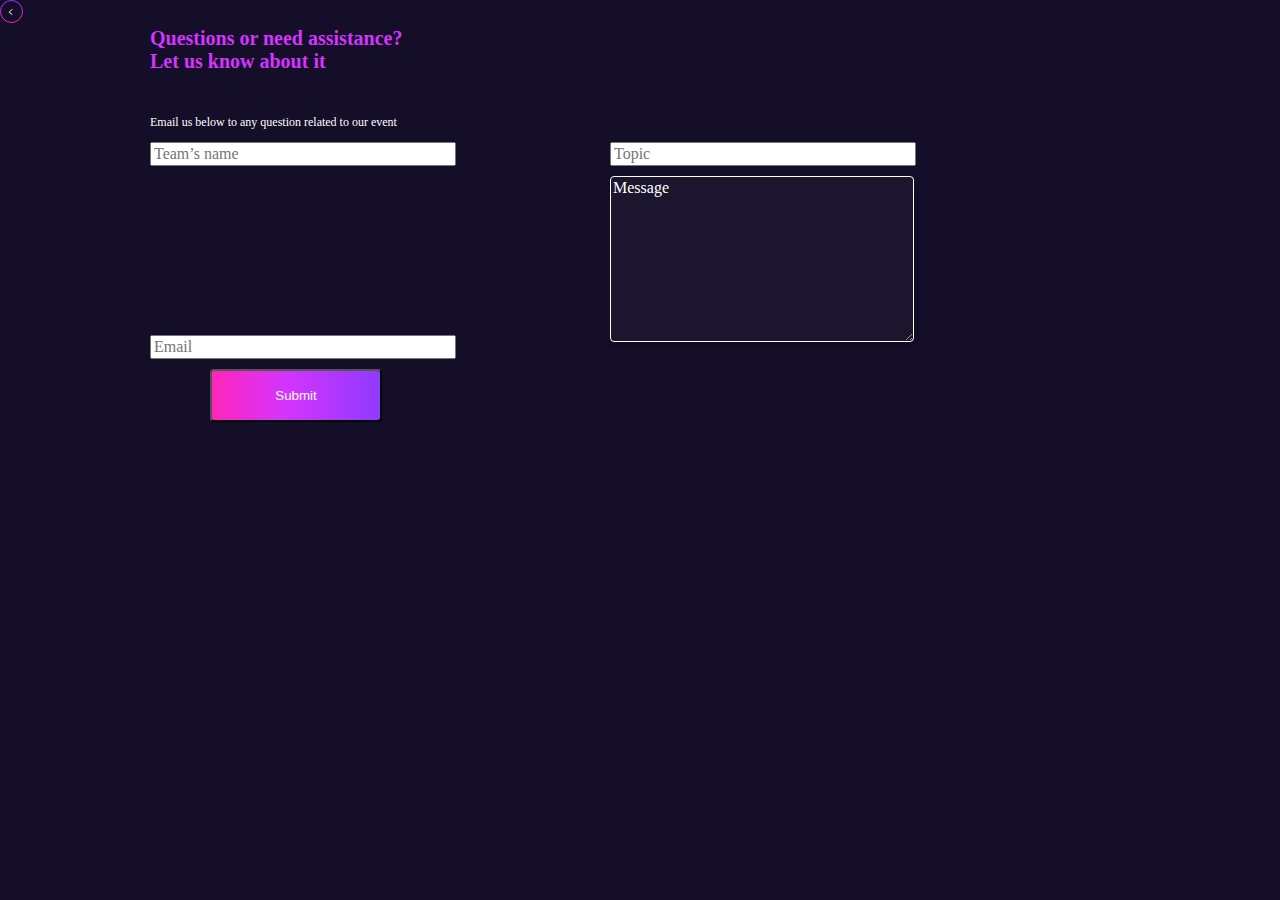
<file: contact.html>
<!DOCTYPE html>
<html lang="en">

<head>
  <meta charset="UTF-8">
  <meta name="viewport" content="width=device-width, initial-scale=1.0">

  <link href="https://cdn.jsdelivr.net/npm/bootstrap@5.3.1/dist/css/bootstrap.min.css" rel="stylesheet"
    integrity="sha384-4bw+/aepP/YC94hEpVNVgiZdgIC5+VKNBQNGCHeKRQN+PtmoHDEXuppvnDJzQIu9" crossorigin="anonymous">
  <link rel="stylesheet" href="https://cdn.jsdelivr.net/npm/bootstrap-icons@1.10.5/font/bootstrap-icons.css">
  <link rel="stylesheet" href="style.css">
</head>
<title>getLinked</title>

<body>
 
   

  <div class="container col-md-6">
     <a href="Index.html"><svg xmlns="http://www.w3.org/2000/svg" width="23" height="23" viewBox="0 0 23 23" fill="none">
        <circle cx="11.5" cy="11.5" r="11" stroke="url(#paint0_linear_177_298)"/>
        <path d="M12.2666 9.20001L9.19995 12.2667L12.2666 14.5667" stroke="white"/>
        <defs>
          <linearGradient id="paint0_linear_177_298" x1="11.5" y1="0" x2="11.5" y2="23" gradientUnits="userSpaceOnUse">
            <stop stop-color="#903AFF"/>
            <stop offset="1" stop-color="#FF26B9"/>
          </linearGradient>
        </defs>
      </svg> </a>
      <div style="color: #D434FE;
      font-family: Clash Display;
      font-size: 20px;
      font-style: normal;
      font-weight: 600;
      line-height: normal; padding-left: 150px;">Questions or need 
        assistance?<br>
        Let us know about it</div>
        <p style="color: #FFF;
        font-family: Montserrat;
        font-size: 12px;
        font-style: normal;
        font-weight: 400;
        line-height: normal;padding-left: 150px; padding-top: 30px;">Email us below to any question related 
            to our event</p>
   
    <div class="contact">
     
      <div class="">
      
      <form class="row d-sm-flex" action="" method="post">
        <div class="col-sm-4 p-3 g-3">
          <input type="text" class="form-control cont" id="name2 " placeholder="Team’s name">
          <input type="text" class="form-control cont" id="name2 " placeholder="Topic">
          
          <input type="email" class="form-control cont" id="inputEmail"placeholder="Email">
          <textarea class="cont2 text-center" style="color: #FFF;
          font-family: Montserrat;
          font-size: 16px;
          font-style: normal;
          font-weight: 400;
          line-height: normal;" >Message</textarea>
      
        

        <div class="col-12">
          <button type="submit" class="btn sub" ><a href="success.html">Submit</a></button>
        </div>
      </form>
    </div>
  </div>

  <script>
    const form = document.getElementById('form');
    form.addEventListener('submit', function(e){
      e.preventDefault();
      const preRegistration = new FormData(form);
      const registration = new URLSearchParams(preInfo)
      console.log(registration)
      fetch('https://backend.getlinked.ai/hackathon/contact-form',{
        method: "POST",
        body: registration,
      })
      .then(res => res.json())
      .then(data => console.log(data))
      .catch(err => console.log(err));
    })
  </script>
  <script src="https://cdn.jsdelivr.net/npm/bootstrap@5.3.1/dist/js/bootstrap.bundle.min.js"
    integrity="sha384-HwwvtgBNo3bZJJLYd8oVXjrBZt8cqVSpeBNS5n7C8IVInixGAoxmnlMuBnhbgrkm"
    crossorigin="anonymous"></script>
</body>

</html>
</file>
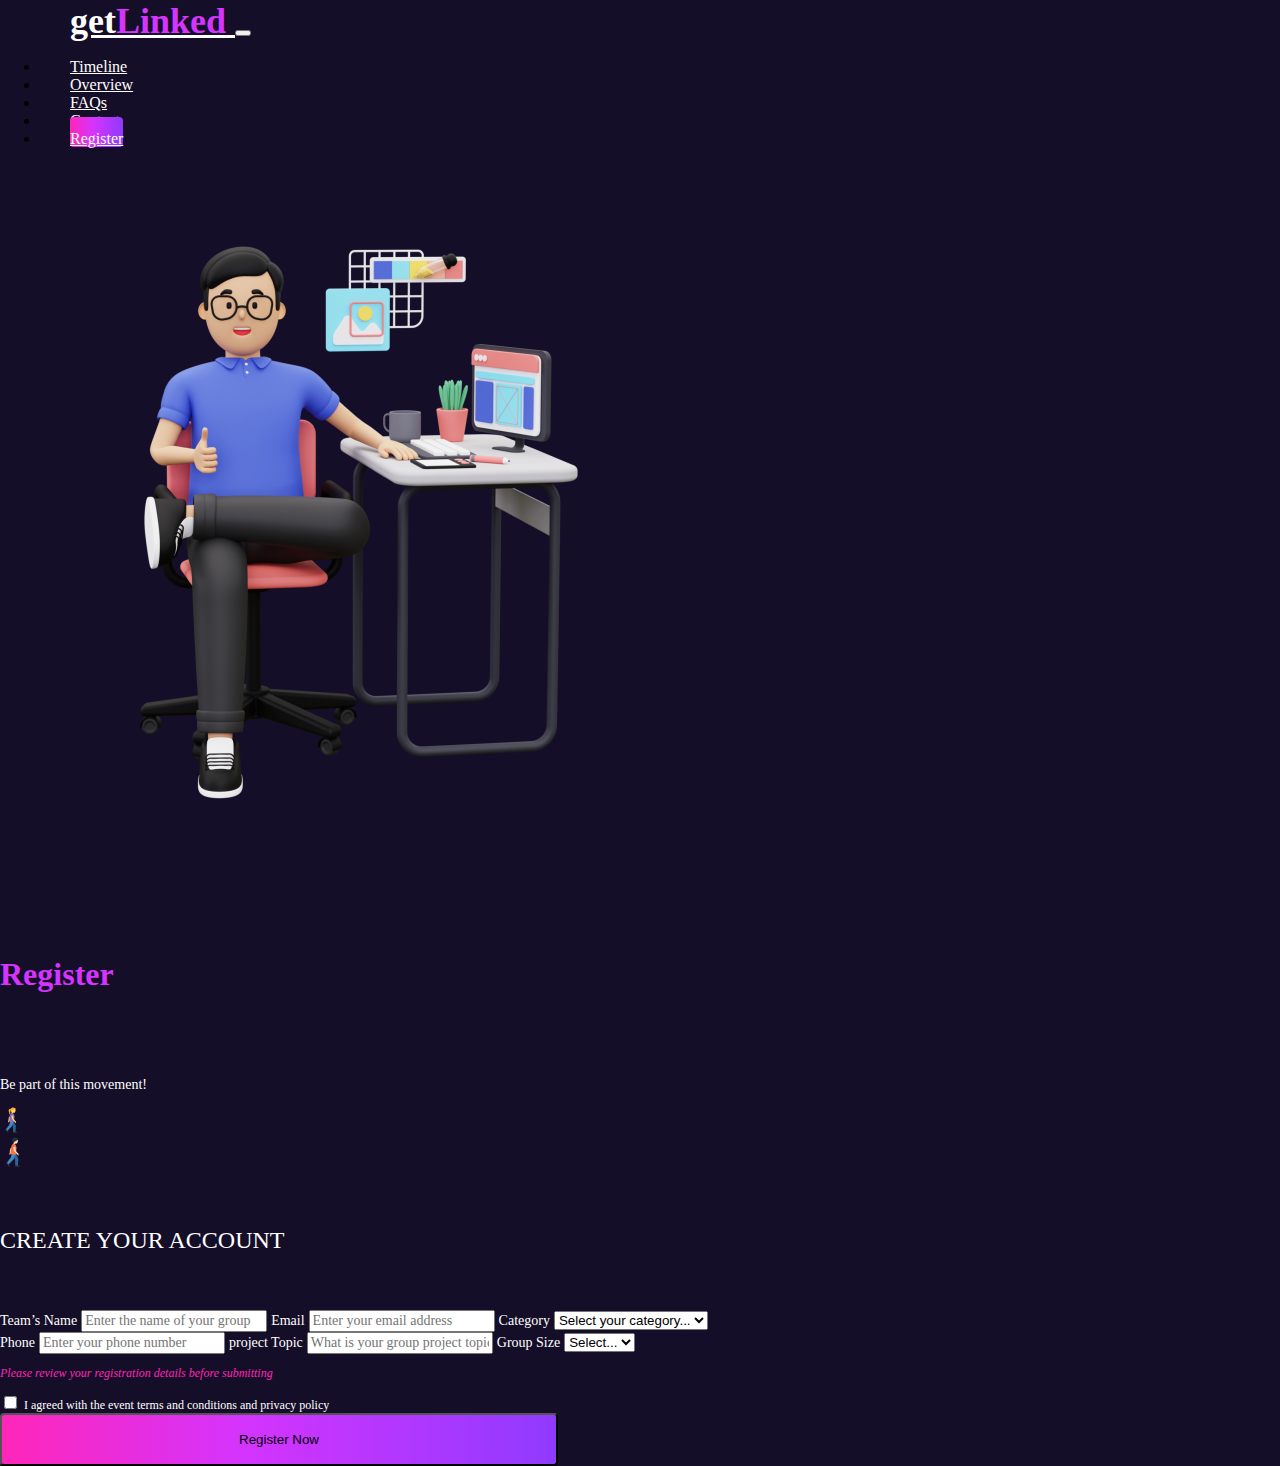
<file: Register.html>
<!DOCTYPE html>
<html lang="en">

<head>
  <meta charset="UTF-8">
  <meta name="viewport" content="width=device-width, initial-scale=1.0">

  <link href="https://cdn.jsdelivr.net/npm/bootstrap@5.3.1/dist/css/bootstrap.min.css" rel="stylesheet"
    integrity="sha384-4bw+/aepP/YC94hEpVNVgiZdgIC5+VKNBQNGCHeKRQN+PtmoHDEXuppvnDJzQIu9" crossorigin="anonymous">
  <link rel="stylesheet" href="https://cdn.jsdelivr.net/npm/bootstrap-icons@1.10.5/font/bootstrap-icons.css">
  <link rel="stylesheet" href="style.css">
</head>
<title>getLinked</title>

<body>
  <nav class="navbar navbar-expand-lg">
    <div class="container-fluid">
      <a class="navbar-brand logo" href="Index.html">
        get<span style="color: #D434FE;">Linked</span>
      </a>
      <button class="navbar-toggler" type="button" data-bs-toggle="collapse" data-bs-target="#navbarNav"
        aria-controls="navbarNav" aria-expanded="false" aria-label="Toggle navigation">
        <span class="navbar-toggler-icon"></span>
      </button>
      <div class="collapse navbar-collapse gap-3 p-3" id="navbarNav">
        <ul class="navbar-nav ms-auto mb-2 mb-lg-0 ">
          <li class="nav-item">
            <a class="nav-link " aria-current="page" href="#Timeline">Timeline</a>
          </li>
          <li class="nav-item">
            <a class="nav-link" href="#Overview">Overview</a>
          </li>
          <li class="nav-item">
            <a class="nav-link" href="#FAQs">FAQs</a>
          </li>
          <li class="nav-item">
            <a class="nav-link" href="contact.html">Contact</a>
          </li>
          <li class="nav-item">
            <a class="nav-link reg" href="Register.html">Register</a>
          </li>
        </ul>
      </div>
    </div>
  </nav>


  <div class="container container-fluid formy col-md-12 d-sm-flex" id="Overview">
    <div class=" man img-responsive img-fluid"><img src="./images/3d-graphic-designer-showing-thumbs-up-png 1.png" />
    </div>
    <div class="man-text">
      <h6 style="color: #D434FE;
    font-family: Clash Display;
    font-size: 32px;
    font-style: normal;
    font-weight: 600;
    line-height: normal;">Register</h6>
      <div class="be d-flex">
        <p style="padding-top: 10px;">Be part of this movement!</p>
        <div> <img src="./images/1f6b6-2640.png" /></div>
        <div class="img-responsive img-fluid"><img src="./images/image_processing20200511-10310-13mnlsx.png" /></div>
      </div>
      <h6 style="color: #FFF;font-family: Montserrat;font-size: 24px; font-style: normal; font-weight: 400; line-height: normal;">CREATE YOUR ACCOUNT</h6>
      <form class="row d-sm-flex" action="" method="post">
        <div class="col-sm-4 p-3 g-3">
          <label for="name2" class="form-label">Team’s Name</label>
          <input type="text" class="form-control" id="name2 " placeholder="Enter the name of your group">
          <label for="inputEmail" class="form-label">Email</label>
          <input type="email" class="form-control" id="inputEmail"placeholder="Enter your email address">
      
          <label for="category" class="form-label">Category</label>
          <select id="Category" class="form-select">
            <option selected>Select your category...</option>
            <option>Front End</option>
          </select>
        </div>
        <div class="col-sm-4 p-3 g-3">
          <label for="phone" class="form-label">Phone</label>
          <input type="number" class="form-control" id="phone" placeholder="Enter your phone number">
          <label for="project" class="form-label">project Topic</label>
          <input type="text" class="form-control" id="project" placeholder="What is your group project topic">
         <label for="size" class="form-label">Group Size</label>
          <select id="size" class="form-select">
            <option selected>Select...</option>
          
            <option>1-4</option>
            <option>4-7</option>
            <option>7-12</option>
          </select>
         
        </div>
        <div style="color: #FF26B9; font-family: Montserrat; font-size: 12px; font-style: italic; font-weight: 400;line-height: normal;"><p>Please review your registration details before submitting</p></div>

        <div class="col-12">
          <div class="form-check">
            <input class="form-check-input" type="checkbox" id="gridCheck">
            <label class="form-check-label" for="gridCheck" style="color: #FFF;
            font-family: Montserrat;
            font-size: 12px;
            font-style: normal;
            font-weight: 400;
            line-height: normal;">
              I agreed with the event terms and conditions  and privacy policy
            </label>
          </div>
        </div>
        <div class="col-12">
          <button type="submit" class="btn btn-primary" ><a href="success.html">Register Now</a></button>
        </div>
      </form>
    </div>
  </div>

  <script>
    const form = document.getElementById('form');
    form.addEventListener('submit', function(e){
      e.preventDefault();
      const preRegistration = new FormData(form);
      const registration = new URLSearchParams(preInfo)
      console.log(registration)
      fetch('https://backend.getlinked.ai/hackathon/registration',{
        method: "POST",
        body: registration,
      })
      .then(res => res.json())
      .then(data => console.log(data))
      .catch(err => console.log(err));
    })
  </script>
  <script src="https://cdn.jsdelivr.net/npm/bootstrap@5.3.1/dist/js/bootstrap.bundle.min.js"
    integrity="sha384-HwwvtgBNo3bZJJLYd8oVXjrBZt8cqVSpeBNS5n7C8IVInixGAoxmnlMuBnhbgrkm"
    crossorigin="anonymous"></script>
</body>

</html>
</file>
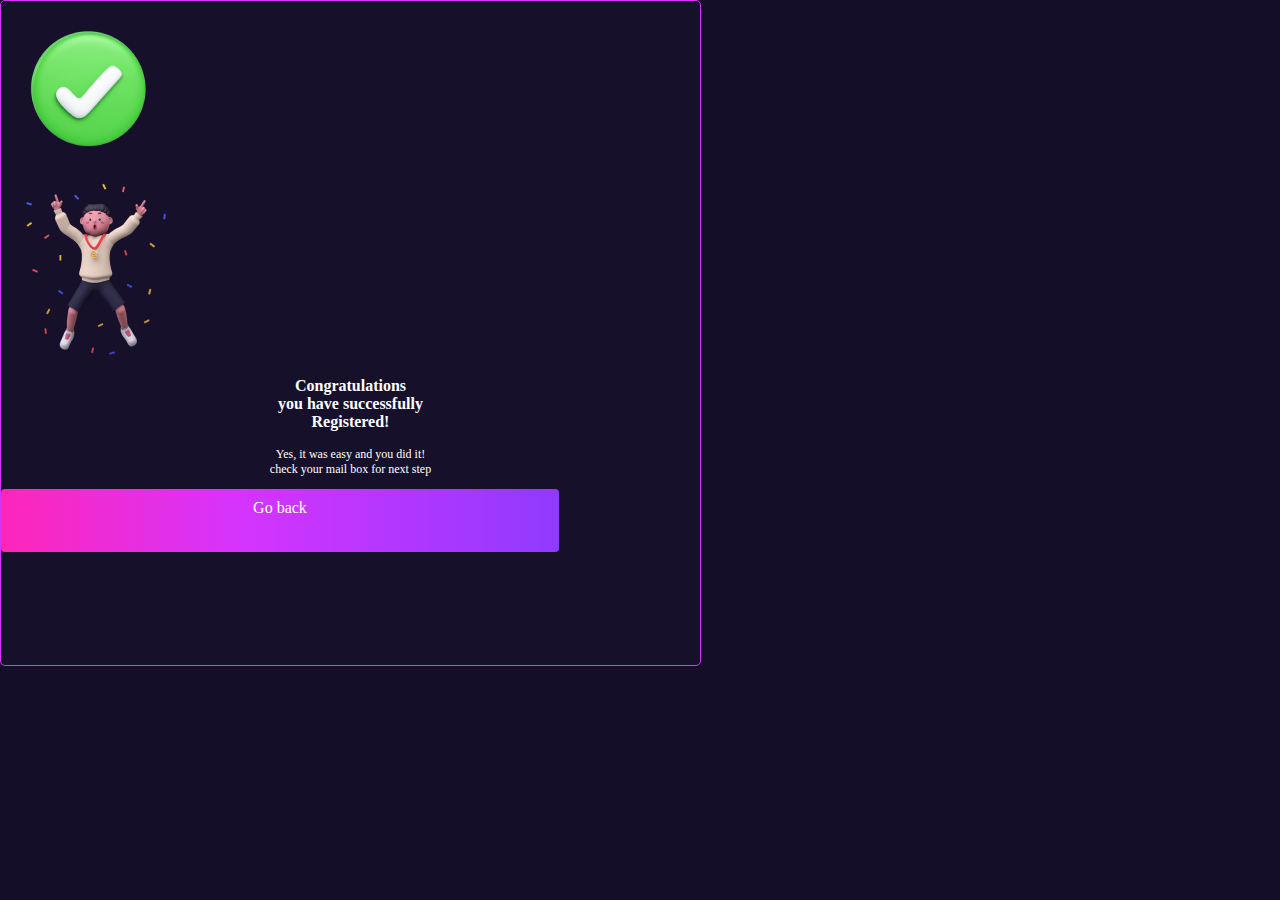
<file: success.html>
<!DOCTYPE html>
<html lang="en">

<head>
  <meta charset="UTF-8">
  <meta name="viewport" content="width=device-width, initial-scale=1.0">

  <link href="https://cdn.jsdelivr.net/npm/bootstrap@5.3.1/dist/css/bootstrap.min.css" rel="stylesheet"
    integrity="sha384-4bw+/aepP/YC94hEpVNVgiZdgIC5+VKNBQNGCHeKRQN+PtmoHDEXuppvnDJzQIu9" crossorigin="anonymous">
  <link rel="stylesheet" href="https://cdn.jsdelivr.net/npm/bootstrap-icons@1.10.5/font/bootstrap-icons.css">
  <link rel="stylesheet" href="style.css">
</head>
<body>
    <div class="container success ">
      <div class=" d-flex">
        <div style="width: 174.617px;
        height: 174.617px;
        flex-shrink: 0;"><img src="./images/successfully-done-5108472-4288033 1.png"/></div>
        <div style="width: 184.924px;
        height: 184.924px;
        flex-shrink: 0;"> <img src="./images/successful-man-3025713-2526911 1.png"/></div>
        </div>
       <div><p style="color: #FFF;
        text-align: center;
        font-family: Montserrat;
        font-size: 16px;
        font-style: normal;
        font-weight: 600;
        line-height: normal;">Congratulations<br>
          you have successfully<br>
           Registered!</p></div> 
           <p style="color: #FFF;
           text-align: center;
           font-family: Montserrat;
           font-size: 12px;
           font-style: normal;
           font-weight: 500;
           line-height: normal;">Yes, it was easy and you did it!<br>
            check your mail box for next step</p>
            <div class="btn reg"><a href="index2.html">Go back</a></div>
    </div>
</body>
</html>
</file>
<file: style.css>
html, body{
    margin: 0;
    padding: 0;
    background: url('./images/Purple-Lens-Flare-PNG.png'), lightgray -155.25px -155px / 114.411% 118.9% no-repeat;
    background-blend-mode: hard-light;
    background: #150E28;
    width: 100%;
}
.one{
    margin-left: 40px;
    margin-right: 0px;
}

.logo {
    color: #FFF;
    font-family: 'Clash Display';
    font-size: 36px;
    font-style: normal;
    font-weight: 700;
    line-height: normal;
    padding-left: 70px;

}

.navbar-nav>li {
    padding-left: 30px;
    padding-right: 30px;
}

.nav-item a {
    color: white;
    font-family: 'Montserrat';
    font-size: 16px;
    font-style: normal;
    font-weight: 400;
    align-items: center;
    padding-top: 13px;

}

.navy {
    border-bottom: 1px solid rgba(255, 255, 255, 0.18);
    margin-bottom: 5px;


}

.reg {
    width: 142px;
    height: 43px;
    border-radius: 4px;
    background: linear-gradient(270deg, #903AFF 0%, #D434FE 56.42%, #FF26B9 99.99%, #FE34B9 100%);
    text-align: center;
    padding-top: 10px;
    color: #ffff;
    margin-bottom: 4px;
}

.star-text {
    color: #FFF;
    font-family: 'Montserrat';
    font-size: 36px;
    font-style: italic;
    font-weight: 700px;
    text-align: end;
    padding-top: 20px;
    position: relative;

}

.star-item {
    display: flex;
    justify-content: space-between;
}

.star img {
    left: 5px;
    top: 70px;
    margin-top: 5px;
    position: absolute;

}


.star2 {
    width: 26px;
    height: 32px;
    position: absolute;
    right: 510px;
    top: 3px;
}

.vector {
    width: 100%;
}

.vector svg {
    height: 11px;
    margin-top: -20px;
    position: absolute;
    right: 30px;


}

.lens img {

    background: no-repeat;
    width: 450px;
    height: 400px;
    position: absolute;
    top: -17px;
    left: 135px;

}

.lamp img {
    position: absolute;
    bottom: 128px;
    left: 310px;



}

.tech {
    color: #FFF;
    font-family: 'Clash Display';
    font-size: 60px;
    font-style: normal;
    font-weight: 700;
    margin-top: -30px;
    margin-bottom: -20px;

    position: relative;
}

.tech img {
    width: 56px;
    height: 50px;
    padding-bottom: 10px;
}

.part {
    color: #FFF;
    font-family: 'Montserrat';
    font-size: 20px;
    font-style: normal;
    font-weight: 400;
    line-height: 166%;
    margin-top: -12px;
}

.timer {
    color: #FFF;
    font-family: 'Unica One';
    font-size: 64px;
    font-style: normal;
    font-weight: 400;
    line-height: 133%;
}

.main {
    justify-content: space-between;
    gap: 20px;
    margin-top: 120px;
    position: relative;
    margin-left: -30px;

}

.pic img {
    margin-top: -95px;
    background: no-repeat;
    background: url('./images/man-wearing-smart-glasses-touching-virtual-screen_1-removebg-preview.png');
    background-blend-mode: hard-light;
    margin-right: 60px;
    position: relative;
}

.letter {
    color: #ffff;
    font-family: 'Montserrat';
    font-size: 9px;
    font-style: normal;
    font-weight: 400;
}

.timer {
    color: #FFF;
    font-family: 'Unica One';
    font-size: 44px;
    font-style: normal;
    font-weight: 400;
    line-height: 133%;
    gap: 18px;
    padding-top: 40px;
}

.star3 {
    width: 26px;
    height: 32px;
    position: absolute;
    right: 730px;
    bottom: 120px;
}

.divider {
    border-bottom: 1px solid #ffff;

}

.introduction {
    margin-top: 20px;
    height: 557px;
    background: #140D27;
    position: relative;
    margin-bottom: -40px;


}

.introduction img {
    width: 400px;
    height: 377px;
    margin-top: 50px;
    margin-left: 40px;
    justify-content: center;
    margin-bottom: -89px;

}

.introduction-text {
    margin-top: 120px;
    padding-left: 70px;


}

.introduction-text h6 {
    color: #FFF;
    font-family: 'Clash Display';
    font-size: 32px;
    font-style: normal;
    font-weight: 700;
    padding-top: 20px;


}

.introduction-text p {
    color: #FFF;
    font-family: Montserrat;
    font-size: 14px;
    font-style: normal;
    font-weight: 400;
    line-height: 27.5px;
}

.arrow img {
    width: 49.43px;
    height: 57.974px;
    position: absolute;
    left: 380px;
    bottom: 89px;
}

.star4 img {
    width: 26px;
    height: 32px;
    position: absolute;
    left: -13px;
    top: 120px;
}

.idea img {
    position: relative;
}

.star5 img {
    width: 26px;
    height: 32px;
    position: absolute;
    right: 150px;
    top: 108px;
}

.question {
    margin-top: 20px;
    margin-bottom: -149px;
    margin-left: -20px;

}

.question2 img {
    position: relative;
    width: 294px;
    height: 382px;
    margin-top: 40px;
}

.sub-main {
    width: 1559px;
    height: 617px;
    margin-left: 87px;
    margin-right: 6px;
    margin-top: 77px;
    position: relative;



}

.sub-main h6 {
    color: #ffff;
    font-family: 'Clash Display';
    font-size: 32px;
    font-style: normal;
    font-weight: 700;
    padding-left: 70px;
}

.sub-main p {
    color: #FFF;
    font-family: Montserrat;
    font-size: 14px;
    font-style: normal;
    font-weight: 400;
    width: 50%;
    line-height: 27.5px;
    padding-left: 70px;
}

.star6 img {
    width: 26px;
    height: 32px;
    position: absolute;
    left: 470px;
    bottom: -900px;
}

.star7 img {
    width: 26px;
    height: 32px;
    position: absolute;
    left: 420px;
    bottom: -600px;
}


.ball {
    width: 13x;
    height: 134px;
    position: absolute;
    left: 590px;
    top: -23px;
}

.lens2 img {

    background: no-repeat;
    width: 400px;
    height: 400px;
    position: absolute;
    bottom: -900px;
    left: 145px;
}

.humans {
    margin-top: 20px;
    height: 600px;
    justify-content: space-between;
    background: url('./images/Ellipse\ 2.png');
    background-repeat: no-repeat;
    background-position: center;
    background-position-x: 2px;
    background-position-y: 2px;
    padding-left: 20px;

}

.humans img {
    width: 700px;
    height: 657px;
    position: relative;
    margin-right: 40px;
    margin-top: 20px;
    margin-left: -96px;
}

.star8 img {
    width: 30px;
    height: 36px;
    position: absolute;
    left: 320px;
    margin-top: -79px;

}

.star9 img {
    width: 30px;
    height: 36px;
    position: absolute;
    left: 820px;
    margin-top: 520px;
}

.star10 img {
    width: 30px;
    height: 36px;
    position: absolute;
    left: 570px;
    top: 2180px;
}

.judge-text {
margin: 0;
    padding-left: 10px;

}

.judge-text h6 {
    width: 267px;
    height: 67px;
    color: #FFF;
    font-family: 'Clash Display';
    font-size: 32px;
    font-style: normal;
    font-weight: 700;
    line-height: 0%;
    margin-bottom: 0px;
    margin-bottom: -28px;

}

.judge-text p {
    color: #FFF;
    font-family: Montserrat;
    font-size: 14px;
    font-style: normal;
    font-weight: 400;
    line-height: 173.5%;
    

}

.frequently {
    height: 684px;
    width: 890px;
    margin-top: 10px;
}

.frequently h6 {
    color: #FFF;
    font-family: Clash Display;
    font-size: 32px;
    font-style: normal;
    font-weight: 700;
    line-height: 97%;
    margin-top: 30px;
}

.frequently p {
    color: #FFF;
    font-family: Montserrat;
    font-size: 14px;
    font-style: normal;
    font-weight: 700;
    line-height: 27.5px;
    margin-top: 20px;

}

.freq-text {
    padding-top: 60px;

}

.freq-img {
    padding-top: 50px;
    width: 241px;
    height: 641px;
    position: relative;
}

.items {

    color: #FFF;
    font-family: Montserrat;
    font-size: 14px;
    font-style: normal;
    font-weight: 400;
    line-height: 27.5px;
}

.plus {
    color: #D434FE;
    font-family: 'Montserrat';
    font-size: 20px;
    font-style: normal;
    font-weight: 400;
    line-height: 27.5px;
    padding-left: 320px;
}

.line {
    width: 363px;
    height: 1px;
    background: #D434FE;
    ;
}

.star11 img {
    width: 30px;
    height: 36px;
    position: absolute;
    left: -510px;
    bottom: 560px;

}

.star12 img {
    width: 30px;
    height: 36px;
    position: absolute;
    left: 520px;
    top: 730px;
}

.star13 img {
    width: 30px;
    height: 36px;
    position: absolute;
    left: 90px;
    top: 350px;
}

.star14 img {
    width: 30px;
    height: 36px;
    position: absolute;
    left: 350px;
    top: 45px;
}

.star15 img {
    width: 30px;
    height: 36px;
    position: absolute;
    left: 170px;
    top: 120px;
}

.qmark1 {
    width: 50px;
    height: 31px;
    color: #D434FE;
    font-family: 'MADE TOMMY Outline';
    font-size: 64px;
    font-style: normal;
    font-weight: 500;
    line-height: 27.5px;
    position: relative;
    top: -760px;
    left: 240px;

}

.qmark2 {
    width: 114px;
    height: 71px;
    color: #A866FD;
    font-family: 'MADE TOMMY Outline';
    font-size: 96px;
    font-style: normal;
    font-weight: 500;
    line-height: 27.5px;
    position: absolute;
    top: 60px;
    left: 440px;
}

.qmark3 {
    width: 30px;
    height: 36px;
    position: absolute;
    top: 70px;
    left: 70px;
}

.timeline {
    margin-top: 120px;


}

.timeline h5 {
    color: #FFF;
    font-family: Clash Display;
    font-size: 32px;
    font-style: normal;
    font-weight: 700;

}

.timeline p {
    color: #FFF;
    text-align: center;
    font-family: 'Montserrat';
    font-size: 14px;
    font-style: normal;
    font-weight: 400;
    line-height: 172.4%;
}

.time-text {
    padding-top: 90px;
    padding-right: 20px;

}

.time-text p {
    color: #FFF;
    font-family: 'Montserrat';
    font-size: 14px;
    font-style: normal;
    font-weight: 400;
    line-height: 170.9%
}

.time-text h6 {
    color: #D434FE;
    font-family: ' Montserrat';
    font-size: 24px;
    font-style: normal;
    font-weight: 700;
    line-height: normal;
    text-align: center;
}

.time-text2 {
    padding-top: 90px;
}

.time-text2 h6 {
    color: #D434FE;
    font-family: Montserrat;
    font-size: 24px;
    font-style: normal;
    font-weight: 700;
    line-height: normal;
}

.time-text2 p {}

.vert {
    width: 4px;
    height: 137px;
    background: #D434FE;
    margin-top: 30px;
    margin-left: 13px;
}

.vert-circle {
    color: #FFF;
    font-family: 'Montserrat';
    font-size: 14px;
    font-style: normal;
    font-weight: 700;
    width: 33.32px;
    height: 33.32px;
    border-radius: 26.5px;
    background: linear-gradient(270deg, #903AFF 0%, #D434FE 100%);
    margin-top: 10px;


}

.vert-circle h4 {
    color: #FFF;
    font-family: Montserrat;
    font-size: 24px;
    font-style: normal;
    font-weight: 700;
    line-height: norma
}

.star16 img {
    width: 30px;
    height: 36px;
    position: absolute;
    left: -510px;
    bottom: 560px;

}

.star17 img {
    width: 30px;
    height: 36px;
    position: absolute;
    left: 350px;
    top: 45px;
}

.star18 img {
    width: 30px;
    height: 36px;
    position: absolute;
    left: 170px;
    top: 120px;
}

.item2 {
    padding-left: 60px;
}

.item2 h6 {
    padding-top: 200px;
}

.itemA {
    padding-top: 260px;
}

.itemA p {
    color: #FFF;
    font-family: 'Montserrat';
    font-size: 16px;
    font-style: normal;
    font-weight: 400;
    line-height: 170.9%;

}

.main-cup {
    width: 348px;
    height: 200px;
}


.prizes {
    position: relative;
}

.prizes h6 {
    color: #FFF;
    font-family: Clash Display;
    font-size: 32px;
    font-style: normal;
    font-weight: 700;
    line-height: normal;
}

.prizes p {
    color: #FFF;
    text-align: center;
    font-family: Montserrat;
    font-size: 12px;
    font-style: normal;
    font-weight: 400;
    line-height: 170.9%;
}

.prizes img {
    position: relative;
    top: 70px;
    left: -150px;
}

.prize1 {
    width: 212px;
    height: 296px;
    border-radius: 8px;
    border: 1px solid #D434FE;
    background: rgba(212, 52, 254, 0.12);
    position: relative;
    top: 320px;
    right: 40px;
}

.prize2 {
    width: 200px;
    height: 296px;
    border-radius: 8px;
    border: 1px solid #D434FE;
    background: rgba(212, 52, 254, 0.12);
    position: relative;
    top: 320px;
    right: 35px;
}

.prize-items {
    position: relative;
    gap: 10px;
}

.prize1 {
    width: 200px;
    height: 276px;
    border-radius: 8px;
    border: 1px solid #D434FE;
    background: rgba(212, 52, 254, 0.12);
    position: relative;
    top: 320px;
    padding-top: 120px;
}

.prize1-content h6 {
    margin-top: -20px;
    margin-bottom: -40px;
}

.prize1-content h5 {
    margin-top: -40px;
    margin-bottom: -40px;
}

.prize1 h6 {
    color: #FFF;
    font-family: Montserrat;
    font-size: 36px;
    font-style: normal;
    font-weight: 700;
    line-height: 216.4%;
    margin-top: -40px;
}

.prize1 p {
    color: #FFF;
    font-family: Montserrat;
    font-size: 24px;
    font-style: normal;
    font-weight: 600;
    line-height: 216.4%;
}

.prize1 h5 {
    color: #D434FE;
    font-family: Montserrat;
    font-size: 32px;
    font-style: normal;
    font-weight: 700;
    line-height: 216.4%;
}

.prize2 {
    width: 212px;
    height: 296px;
    border-radius: 8px;
    border: 1px solid #D434FE;
    background: rgba(212, 52, 254, 0.12);
    position: relative;
    top: 320px;
    padding-top: 180px;
}

.prize2 h6 {
    color: #FFF;
    font-family: Montserrat;
    font-size: 36px;
    font-style: normal;
    font-weight: 700;
    line-height: 216.4%;
    margin-top: -40px;
}

.prize2 h5 {
    color: #D434FE;
    font-family: Montserrat;
    font-size: 32px;
    font-style: normal;
    font-weight: 700;
    line-height: 216.4%;
}

.prize2 p {
    color: #FFF;
    font-family: Montserrat;
    font-size: 24px;
    font-style: normal;
    font-weight: 600;
    line-height: 216.4%;
}

.prize3 {
    width: 212px;
    height: 276px;
    border-radius: 8px;
    border: 1px solid #D434FE;
    background: rgba(212, 52, 254, 0.12);
    position: relative;
    top: 320px;
    padding-top: 120px;
    padding-left: 20px;
}

.prize-image1 {
    position: absolute;
    top: 160px;
    left: 170px;
    width: 179px;
    height: 180px;
}

.prize-image2 {
    position: absolute;
    top: 160px;
    left: 370px;
    width: 109px;
    height: 180px;

}

.prize-image2 img {
    width: 227px;
}

.prize-image3 {
    position: absolute;
    top: 160px;
    left: 600px;
    width: 179px;
    height: 180px;
}

.prize-star2 {
    position: absolute;
    padding-top: 30px;
    right: 200px;
}

.partners {
    height: 606px;
    position: relative;
    padding-top: 120px;
}
.star-brands1{
    position:absolute;
    left: 20px;
}
.star-brands2{
    position: absolute;
    top: 288px;
    right: 560px;
  
    
}
.star-brands3{
    position: absolute;
    right: 540px;
    bottom: -60px;
}
.partners h6 {
    color: #FFF;
    font-family: Clash Display;
    font-size: 20px;
    font-style: normal;
    font-weight: 700;
    line-height: 27.5px; 
}
.partners p{
    color: #FFF;
text-align: center;
font-family: Montserrat;
font-size: 14px;
font-style: normal;
font-weight: 400;
line-height: 27.5px; 
}
.brands-logo {
    padding-top: 120px;
    position: relative;
    left: 190px;
}
.logo-image{
    position: absolute;
    left: 20px;
}
.logo-vertical{
    width: 2px;
height: 110.844px;
background: #D434FE;
top: 120px;
left: 195px;
position: absolute;

}
.logo-width{
    width: 159.271px;
    height: 2px;
    background: #D434FE;
    position: absolute;
    bottom: -20px ;
    left: 6px;
}

.logo-vertical1B{
    width: 2px;
height: 110.844px;
background: #D434FE;
top: 130px;
left: 417px;
position: absolute;


}
.logo-width1{
    width: 159.271px;
    height: 2px;
    background: #D434FE;
    position: absolute;
    bottom: -20px ;
    left: 225px;

}
.logo-image1 img{
    position: relative;
    left: 250px;
    width: 140px;
    top: 48px;
}
.logo-vertical2{
    width: 2px;
height: 110.844px;
background: #D434FE;
top: 120px;
right: 425px;
position: absolute;

}
.logo-width2{
    width: 159.271px;
    height: 2px;
    background: #D434FE;
    position: absolute;
    bottom: -20px ;
    right: 475px;

}
.logo-image2 img{
    position: relative;
    left: 340px;
    width: 140px;
    top: -7px;
}

.logo-imageA{
    position: absolute;
    left: 20px;
    top: 270px;
}
.logo-vertical1{
    width: 2px;
height: 110.844px;
background: #D434FE;
top: 269px;
left: 195px;
position: absolute;

}
.logo-imageB{
    position: absolute;
    left:245px;
    top: 289px;
}
.logo-vertical2{
    width: 2px;
height: 110.844px;
background: #D434FE;
top: 269px;
left: 418px;
position: absolute;

}
.play{
    width: 204.368px;
    height: 20.584px;
    color: #FFF;
font-family: 'Typo Hoop Demo';
font-size: 51px;
font-style: normal;
font-weight: 400;
line-height: 27.5px; 

}
.box{
width: 204.368px;
height: 20.584px;
color: #00A3FF;
font-family: 'Typo Hoop Demo';
font-size: 51px;
font-style: normal;
font-weight: 400;
line-height: 27.5px;
    
}
.logo-imageC{
    position: absolute;
    left:445px;
    top: 289px;
}
.vuzual{
    color: #FFF;
    font-family: Voces;
    font-size: 41px;
    font-style: normal;
    font-weight: 400;
    line-height: 27.5px; 
    margin-right: -270px;
    
}
.plus{
    color: #F00;
    font-family: 'Volkhov';
    font-size: 41px;
    font-style: normal;
    font-weight: 400;
    line-height: 27.5px;
    margin-left: -40px;
}
.design{
    width: 79px;
    height: 21px;
    top: 310px;
    left: 573px;
    position: absolute;
}
.design h6{
    color: #FFF;
    font-family: Voces;
    font-size: 11px;
    font-style: normal;
    font-weight: 400;
    line-height: 27.5px;
}
.last-cont{
    height: 716px;
    padding-top: 150px;
    margin-bottom: 220px;

}
.policy{
 
    padding-left: 50px;
}


.policy h6{
    color: #FFF;
font-family: 'Clash Display';
font-size: 32px;
font-style: normal;
font-weight: 700;
line-height: normal;
}
.policy p{
color: #FFF;
font-family: Montserrat;
font-size: 14px;
font-style: normal;
font-weight: 400;
line-height: 216.4%;
}
.at{
    padding-top: 50px;
    text-align: justify;
    padding-left: 20px;
}
.list-item{
    width: 17px;
height: 17px;
gap: 10px;
}
.list-item img{
    width: 14px;
}
.lock{
    position:relative;
    width: 529px;
height: 311px;
fill: linear-gradient(180deg, rgba(144, 58, 255, 0.14) 0%, rgba(255, 38, 185, 0.14) 100%);
padding-right: 10px;
padding-left: 30px;
}
.lock1{
    width: 559px;
height: 449px;
    position: absolute;
    top: 130px;
    right: -70px;
}
.lock1 img{
    width:420px ;
}

.footer{
background: #100B20;
justify-content: space-between;


}
.logo2{
    margin: 20px;

}
.logo2 h6{
    color: #FFF;
font-family: Clash Display;
font-size: 20px;
font-style: normal;
font-weight: 700;
line-height: normal;
}
.logo2 p{
    color: #FFF;
font-family: Montserrat;
font-size: 12px;
font-style: normal;
font-weight: 400;
line-height: 172.4%;
text-align: justify;
}
.link2{
padding: 20px;
color: #FFF;
font-family: Montserrat;
font-size: 12px;
font-style: normal;
font-weight: 400;
line-height: 172.4%; 
}
.va{
    width: 2px;
  height: 17px;
  background: #D434FE;
}



.link3{
    margin-right: 50px;
}

.man{

    width: 717px;
height: 717px;
flex-shrink: 0;
}
.man-text{

    width: 740px;
    height: 240px;
    flex-shrink: 0;

}
.be{
    color: #FFF;
font-family: Montserrat;
font-size: 14px;
font-style: normal;
font-weight: 400;


}
.names{
    color: #FFF;
    font-family: Montserrat;
    font-size: 14px;
    font-style: normal;
    font-weight: 400;
    line-height: normal;

}
.form-control{
    color: rgba(255, 255, 255, 0.25);
font-family: Montserrat;
font-size: 14px;
font-style: normal;
font-weight: 400;
line-height: normal;
}
.form-label{
    color: #FFF;
font-family: 'Montserrat';
font-size: 14px;
font-style: normal;
font-weight: 400;
line-height: normal;
}
.btn{
    width: 558px;
height: 53px;
border-radius: 4px;
background: linear-gradient(270deg, #903AFF 0%, #D434FE 56.42%, #FF26B9 99.99%, #FE34B9 100%);
}
.success{
    width: 699px;
height: 664px;
flex-shrink: 0;
border-radius: 5px;
border: 1px solid #D434FE;
background: rgba(255, 255, 255, 0.01);
}


.btn a{
    text-decoration: none;
    color: inherit;
}
.cont{
    color: #FFF;
font-family: Montserrat;
font-size: 16px;
font-style: normal;
font-weight: 400;
line-height: normal;
margin-left: 150px;
width: 298px;
margin-bottom: 10px;
}
.cont2{
    border-radius: 4px;
border: 1px solid #FFF;
background: rgba(255, 255, 255, 0.03);
box-shadow: 0px 4px 4px 0px rgba(0, 0, 0, 0.25);
width: 298px;
height: 160px;
flex-shrink: 0;
margin-bottom: 10px;
margin-left: 150px;
}
.sub{
    border-radius: 4px;
background: linear-gradient(270deg, #903AFF 0%, #D434FE 56.42%, #FF26B9 99.99%, #FE34B9 100%);
width: 172px;
height: 53px;
flex-shrink: 0;
margin-left: 210px;
color: #FFF;
}
</file>
